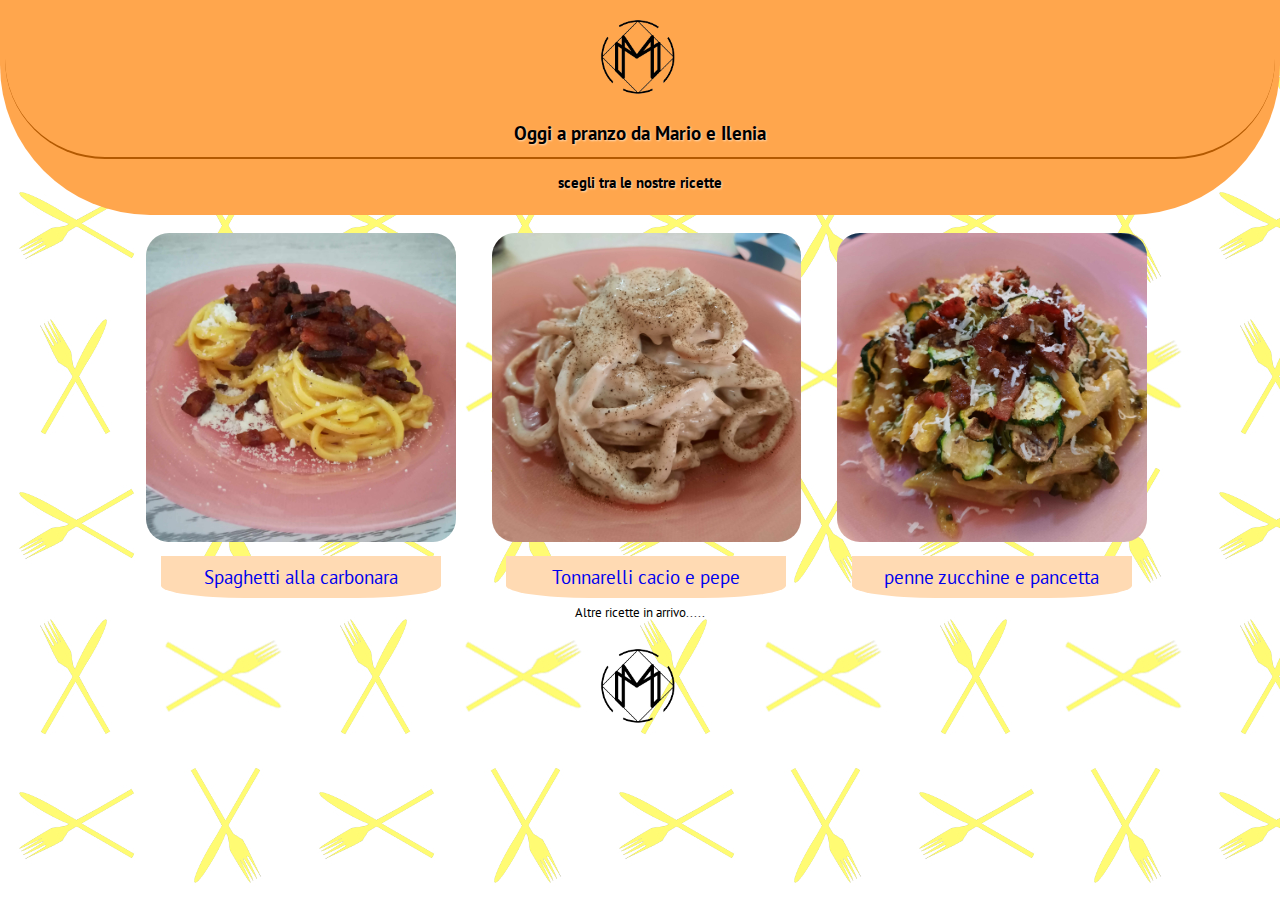
<file: index.html>
<!DOCTYPE html>
<html>
	<head>
		<title>a pranzo da M&I</title>
		<link rel="stylesheet" type="text/css" href="stylesheets/normalize.css">
		<link rel="stylesheet" type="text/css" href="stylesheets/main.css">
		<link rel="preconnect" href="https://fonts.gstatic.com">
		<link href="https://fonts.googleapis.com/css2?family=PT+Sans:ital@1&display=swap" rel="stylesheet">
	</head>
	<body>
		<header>
			<div class="logo-container">
				<a href="index.html">
					<img src="images/primoLogoMario.png" alt="logo" height="100px">
				</a>
				<h1>Oggi a pranzo da Mario e Ilenia</h1>
			</div>
			<h2>scegli tra le nostre ricette</h2>
		</header>
		<main id="main-content">
			<div class="container">
				<section id="gallery" class="clearfix">
					<div class="item">
						<a href="carbonara.html">
						<div class="picture">
							<img src="images/carbonaraRit.jpg" alt="carbonara">
						</div>
							<div class="caption">
								<p>Spaghetti alla carbonara</p>
							</div>
							</a>
						</div>
						<div class="item">
							<a href="cacio e pepe.html">
							<div class="picture">
							<img src="images/cacio e pepeRit.jpg" alt="cacio e pepe">
						</div>
							<div class="caption">
								<p>Tonnarelli cacio e pepe</p>
							</div>
						</a>
						</div>
						<div class="item">
							<a href="pastaZucchine.html">
						<div class="picture">
							<img src="images/pasta zucchineRit.jpg" alt="pasta zucchine">
						</div>
							<div class="caption">
								<p>penne zucchine e pancetta</p>
							</div>
						</a>
						</div>
				</div>
			</section>
		</main>
		<footer class="main">
			<p>Altre ricette in arrivo.....</p>
			<img src="images/primoLogoMario.png" alt="logo" height="100px">
		</footer>
	</body>
</html>
</file>
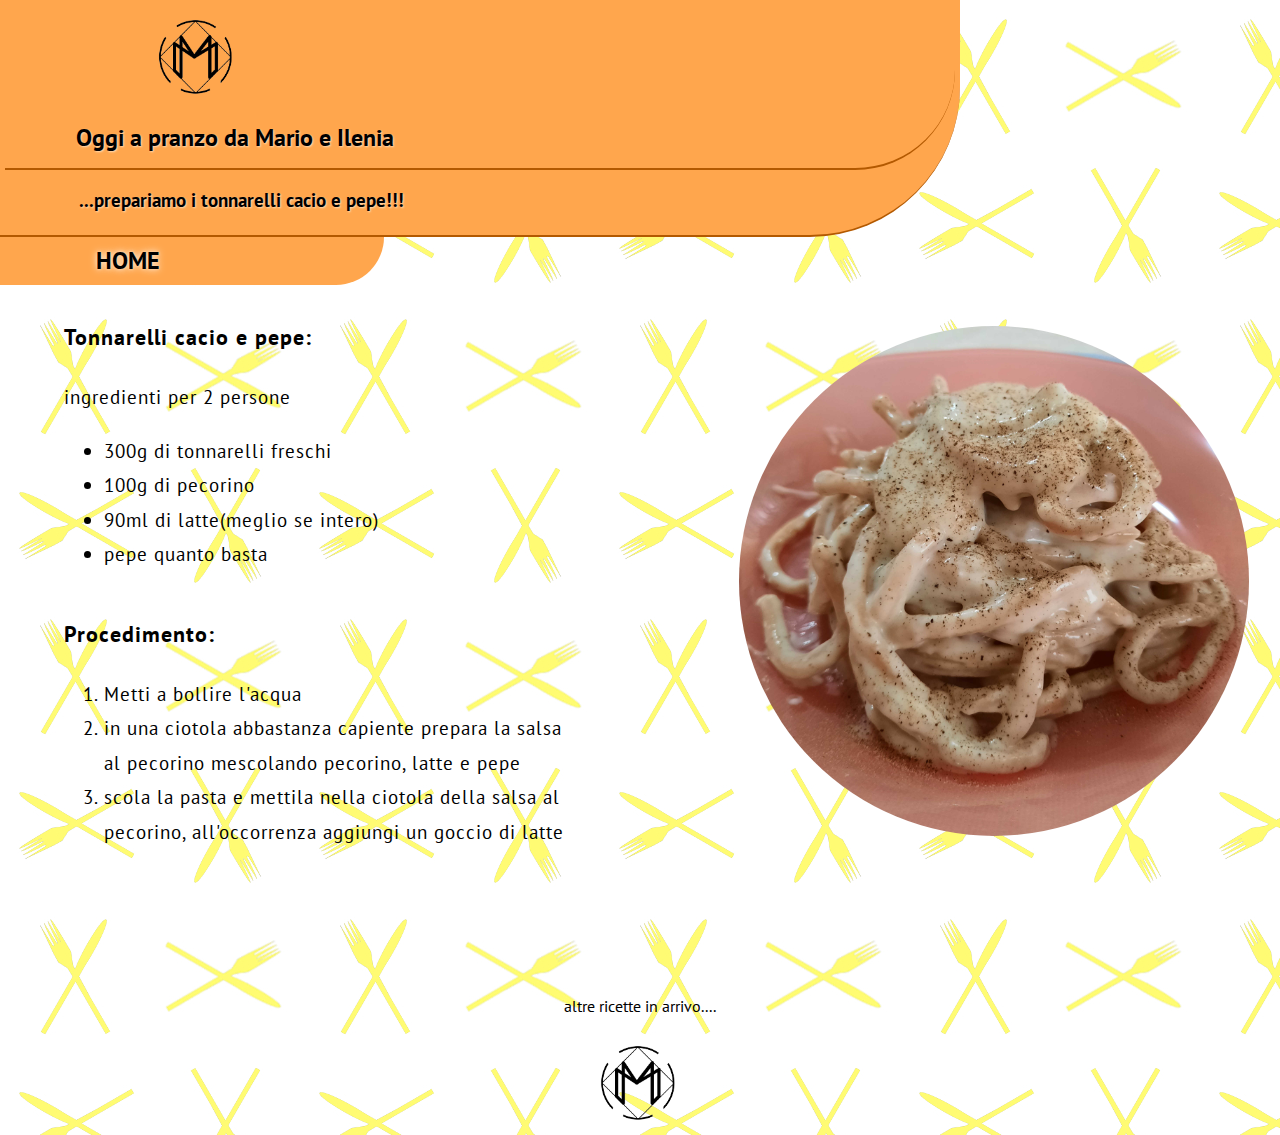
<file: cacio e pepe.html>
<!DOCTYPE html>
<html>
	<head>
		<title>a pranzo da M&I</title>
		<link rel="stylesheet" type="text/css" href="stylesheets/normalize.css">
		<link rel="stylesheet" type="text/css" href="stylesheets/ricette.css">
		<link rel="preconnect" href="https://fonts.gstatic.com">
		<link href="https://fonts.googleapis.com/css2?family=PT+Sans:ital@1&display=swap" rel="stylesheet">
	</head>
	<body>
		<header>
			<div class="logo-container">
				<a href="index.html">
					<img src="images/primoLogoMario.png" alt="logo" height="100px">
				</a>
				<h1>Oggi a pranzo da Mario e Ilenia</h1>
			</div>
			<h2>...prepariamo i tonnarelli cacio e pepe!!!</h2>
		</header>
		<main>
			<a href="index.html" id="homeLink">HOME</a>
			<div class="picture">
				<img src="images/cacio e pepeRit.jpg" alt="cacio e pepe">
			</div>
			<div class="ingredienti">
				<h3>Tonnarelli cacio e pepe:</h3>
				<p>ingredienti per 2 persone</p>
				<ul>
					<li>300g  di tonnarelli freschi</li>
					<li>100g  di pecorino</li>
					<li>90ml di latte(meglio se intero)</li>
					<li>pepe quanto basta</li>
				</ul>
			</div>
			<div class="procedimento">
				<h3>Procedimento:</h3>
				<ol>
					<li>Metti a bollire l'acqua</li>
					<li>in una ciotola abbastanza capiente prepara la salsa al pecorino mescolando pecorino, latte e pepe</li>
					<li>scola la pasta e mettila nella ciotola della salsa al pecorino, all'occorrenza aggiungi un goccio di latte</li>
				</ol>
			</div>
		</main>
		<footer>
			<p>altre ricette in arrivo....</p>
			<a href="index.html"><img src="images/primoLogoMario.png" alt="logo" height="100px"></a>
		</footer>
	</body>
</html>
</file>
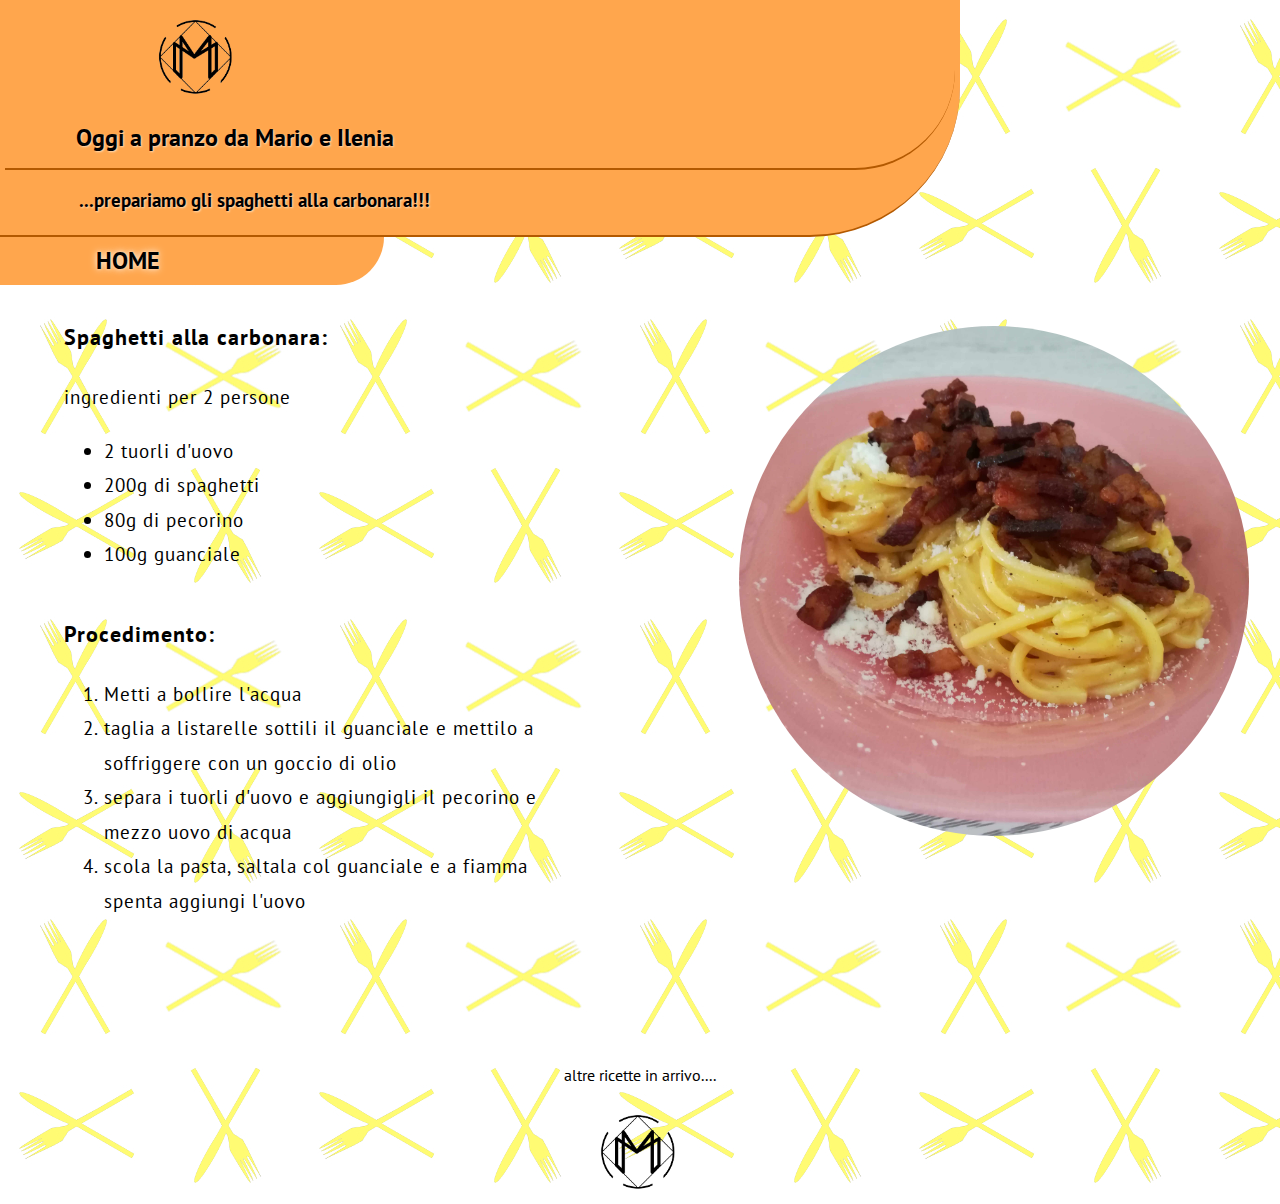
<file: carbonara.html>
<!DOCTYPE html>
<html>
	<head>
		<title>a pranzo da M&I</title>
		<link rel="stylesheet" type="text/css" href="stylesheets/normalize.css">
		<link rel="stylesheet" type="text/css" href="stylesheets/ricette.css">
		<link rel="preconnect" href="https://fonts.gstatic.com">
		<link href="https://fonts.googleapis.com/css2?family=PT+Sans:ital@1&display=swap" rel="stylesheet">
	</head>
	<body>
		<header>
			<div class="logo-container">
				<a href="index.html">
					<img src="images/primoLogoMario.png" alt="logo" height="100px">
				</a>
				<h1>Oggi a pranzo da Mario e Ilenia</h1>
			</div>
			<h2>...prepariamo gli spaghetti alla carbonara!!!</h2>
		</header>
		<main>
			<a href="index.html" id="homeLink">HOME</a>
			<div class="picture">
				<img src="images/carbonaraRit.jpg" alt="carbonara">
			</div>
			<div class="ingredienti">
				<h3>Spaghetti alla carbonara:</h3>
				<p>ingredienti per 2 persone</p>
				<ul>
					<li>2  tuorli d'uovo</li>
					<li>200g  di spaghetti</li>
					<li>80g  di pecorino</li>
					<li>100g  guanciale</li>
				</ul>
			</div>
			<div class="procedimento">
				<h3>Procedimento:</h3>
				<ol>
					<li>Metti a bollire l'acqua</li>
					<li>taglia a listarelle sottili il guanciale e mettilo a soffriggere con un goccio di olio</li>
					<li>separa i tuorli d'uovo e aggiungigli il pecorino e mezzo uovo di acqua</li>
					<li>scola la pasta, saltala col guanciale e a fiamma spenta aggiungi l'uovo</li>
				</ol>
			</div>
		</main>
		<footer>
			<p>altre ricette in arrivo....</p>
			<a href="index.html"><img src="images/primoLogoMario.png" alt="logo" height="100px"></a>
		</footer>
	</body>
</html>
</file>
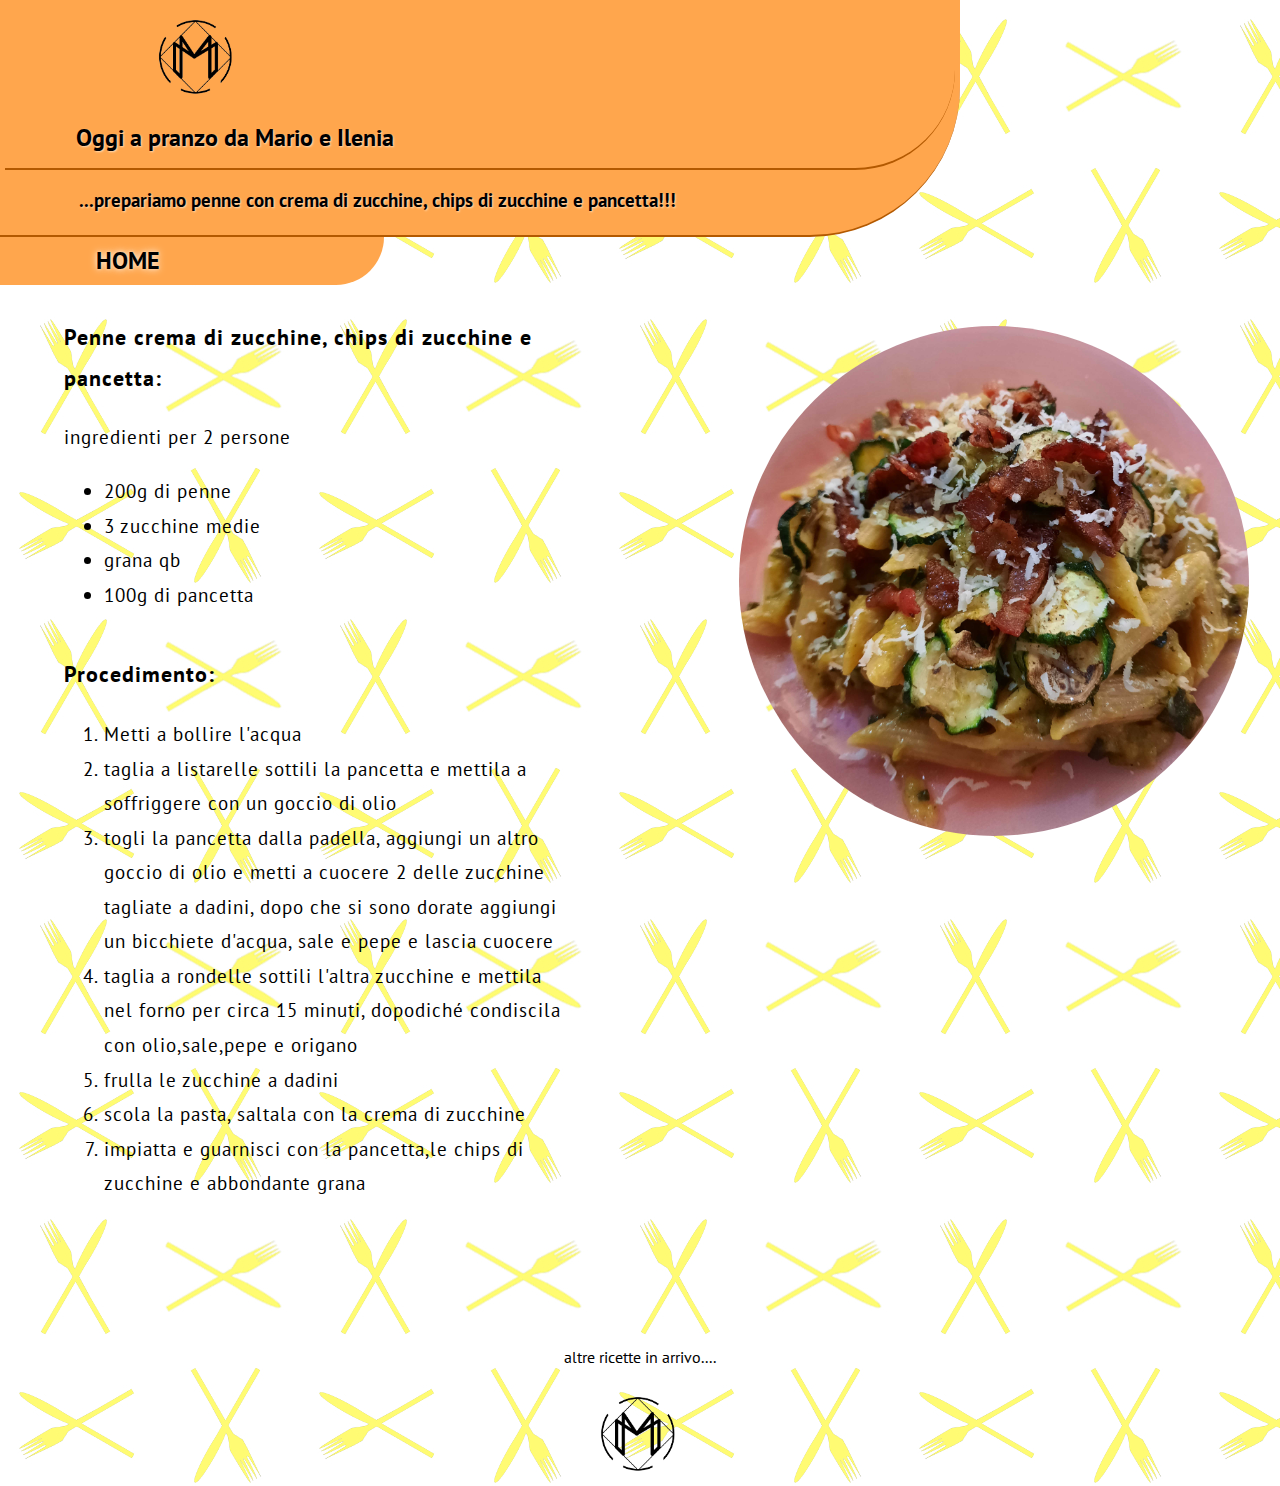
<file: pastaZucchine.html>
<!DOCTYPE html>
<html>
	<head>
		<title>a pranzo da M&I</title>
		<link rel="stylesheet" type="text/css" href="stylesheets/normalize.css">
		<link rel="stylesheet" type="text/css" href="stylesheets/ricette.css">
		<link rel="preconnect" href="https://fonts.gstatic.com">
		<link href="https://fonts.googleapis.com/css2?family=PT+Sans:ital@1&display=swap" rel="stylesheet">
	</head>
	<body>
		<header>
			<div class="logo-container">
				<a href="index.html">
					<img src="images/primoLogoMario.png" alt="logo" height="100px">
				</a>
				<h1>Oggi a pranzo da Mario e Ilenia</h1>
			</div>
			<h2>...prepariamo penne con crema di zucchine, chips di zucchine e pancetta!!!</h2>
		</header>
		<main>
			<a href="index.html" id="homeLink">HOME</a>
			<div class="picture">
				<img src="images/pasta zucchineRit.jpg" alt="pasta e zucchine">
			</div>
			<div class="ingredienti">
				<h3>Penne crema di zucchine, chips di zucchine e pancetta:</h3>
				<p>ingredienti per 2 persone</p>
				<ul>
					<li>200g  di penne</li>
					<li>3 zucchine medie</li>
					<li>grana qb</li>
					<li>100g di pancetta</li>
				</ul>
			</div>
			<div class="procedimento">
				<h3>Procedimento:</h3>
				<ol>
					<li>Metti a bollire l'acqua</li>
					<li>taglia a listarelle sottili la pancetta e mettila a soffriggere con un goccio di olio</li>
					<li>togli la pancetta dalla padella, aggiungi un altro goccio di olio e metti a cuocere 2 delle zucchine tagliate a dadini, dopo che si sono dorate aggiungi un bicchiete d'acqua, sale e pepe e lascia cuocere</li>
					<li>taglia a rondelle sottili l'altra zucchine e mettila nel forno per circa 15 minuti, dopodiché condiscila con olio,sale,pepe e origano</li>
					<li>frulla le zucchine a dadini</li>
					<li>scola la pasta, saltala con la crema di zucchine</li>
					<li>impiatta e guarnisci con la pancetta,le chips di zucchine e abbondante grana</li>
				</ol>
			</div>
		</main>
		<footer>
			<p>altre ricette in arrivo....</p>
			<a href="index.html"><img src="images/primoLogoMario.png" alt="logo" height="100px"></a>
		</footer>
	</body>
</html>
</file>
<file: stylesheets/main.css>
/**************GENERAL******************/
* {
	box-sizing: border-box;
}
body {
	font-family: 'PT Sans', sans-serif;
	background-image: url(sfondo2.jpg);
	background-repeat: repeat;
}
html {
	font-size: 80%;
}
a {
	text-decoration: none;
}
/**************HEADER*******************/
header {
	background-color: #ffa64d;
	text-align: center;
	padding: 5px;
	border-bottom: solid 2px transparent;
	border-bottom-right-radius: 150px;
	border-bottom-left-radius: 150px;
}

.logo-container {
	border-bottom:solid 2px #b35900;
	border-bottom-right-radius: 100px;
	border-bottom-left-radius: 100px;
}
h1 {
	font-size: 150%;
	text-shadow: 1px 1px 2px #ffdab3;
}

h2 {
	font-size: 120%;
	padding: 3px;
	text-shadow: 1px 1px 2px #ffdab3;
}
.logo-container img:hover {
	opacity: 0.3;
}
/*****************GALLERY*********************/

#gallery img{
	width: 100%;
	border-radius: 10%;
}
#gallery .item{
	font-size: 150%;
	width: 50%;
	padding: 8px;
	float: left;
}
#gallery .caption {
	width: 85%;
	margin: 0 auto;
	text-align: center;
	padding: 10px;
	background-color: #ffdab3;
	border-bottom-left-radius: 30%;
	border-bottom-right-radius: 30%;
}

#gallery .caption p {
	margin: 0;
} 
/*********************FOOTER*********************/

footer {
	text-align: center;
}
footer.main {
	clear: both;
}
/***************animazione***********************/
#gallery img{
	border: 10px solid transparent;
}
#gallery img:hover{
	border-top-color: #ffdab3;
	border-right-color: #ffdab3;
	border-bottom-color: #ffdab3;
	border-left-color: #ffdab3;
	transition: border-top-color 0.3s linear, 
	border-right-color 0.3s linear 0.15s,
	border-bottom-color 0.3s linear 0.20s,
	border-left-color 0.3s linear 0.25s;
}
#gallery img:active {
	width: 100%;
	border-radius: 50%;
	transition: width 0.3s, border-radius 0.3s;
}
/******************MEDIA QUERIES*****************/
@media (min-width: 900px) {
	#gallery .item:hover {
	opacity: 0.8;
	}

	#gallery .item {
		transition: opacity 1s;
	}
	#gallery {
		margin-left: 10%;
	}

}

@media (min-width: 768px) {
	#gallery .item {
		width: 30%;
	}

	#gallery .item:nth-child(4n + 1) {
		clear: left;
	}

}
</file>
<file: stylesheets/ricette.css>
/**************GENERAL******************/
* {
	box-sizing: border-box;
}
body {
	font-family: 'PT Sans', sans-serif;
	background-image: url(sfondo2.jpg);
	background-repeat: repeat;
}
html {
	font-size: 100%;
}
a {
	text-decoration: none;
}
/**************HEADER*******************/
header {
	background-color: #ffa64d;
	text-align: left;
	padding: 5px;
	border-bottom: solid 2px #b35900;
	border-bottom-right-radius: 150px;
	width: 75%;

}

.logo-container {
	border-bottom:solid 2px #b35900;
	border-bottom-right-radius: 100px;
}
.logo-container img{margin-left: 15%;}
h1 {
	font-size: 150%;
	text-shadow: 1px 1px 2px #ffdab3;
	margin-left: 7.5%;
	margin-right: 15%;
}

h2 {
	font-size: 120%;
	padding: 3px;
	text-shadow: 1px 1px 2px #ffdab3;
	margin-left: 7.5%;
	margin-right: 15%;
}
.logo-container img:hover {
	opacity: 0.3;
	transition: opacity 0.4s;
}
#homeLink {
	color: black;
	font-weight: bold;
	text-align: left;
	background-color: #ffa64d;
	display: block;
	width: 30%;
	font-size: 150%;
	text-shadow: 0px 0px 3px #ffdab3, 0px 0px 6px #ffdab3, 0px 0px 9px #ffdab3; 
	padding: 10px 10px 10px 7.5%;
	margin-bottom: 10px;
	border-bottom-right-radius: 150px;
}
#homeLink:hover {
	background-color:  #ffdab3;
	transition: background-color 1s;

}
/************MAIN***********************/
.picture img {
	width: 100%;
	border: 1px, solid, transparent;
	border-radius: 50%;
}
.picture img:hover {
	border-radius: 25%;
	width: 95%;
	transition: border-radius 1s, width 1s 0.1s;
}
.picture {
	margin: 30px 30px;
	width: 40%;
	display: inline-block;
	float:right;
}
.ingredienti {
	margin-left: 5%;
	display: inline-block;
	width: 40%;
	font-size: 120%;
	letter-spacing: 1px;
	line-height: 1.8;
}
.procedimento {
	margin-left: 5%;
	display: inline-block;
	width: 40%;
	font-size: 120%;
	letter-spacing: 1px;
	line-height: 1.8;
}
/*************FOOTER******************/
footer {
	margin-top: 10%;	
	display: block;
	text-align: center;
}
footer img:hover {
	opacity: 0.4;
	transition: opacity 0.6s;
}
/************MEDIA QUERIES*************/
@media (max-width: 650px) {
	.picture {
		display: block;
		width: 80%;
	}
	.ingredienti {
		display: block;
		width: 80%;
	}
	.procedimento {
		display: block;
		width: 80%;
	}
}
</file>
